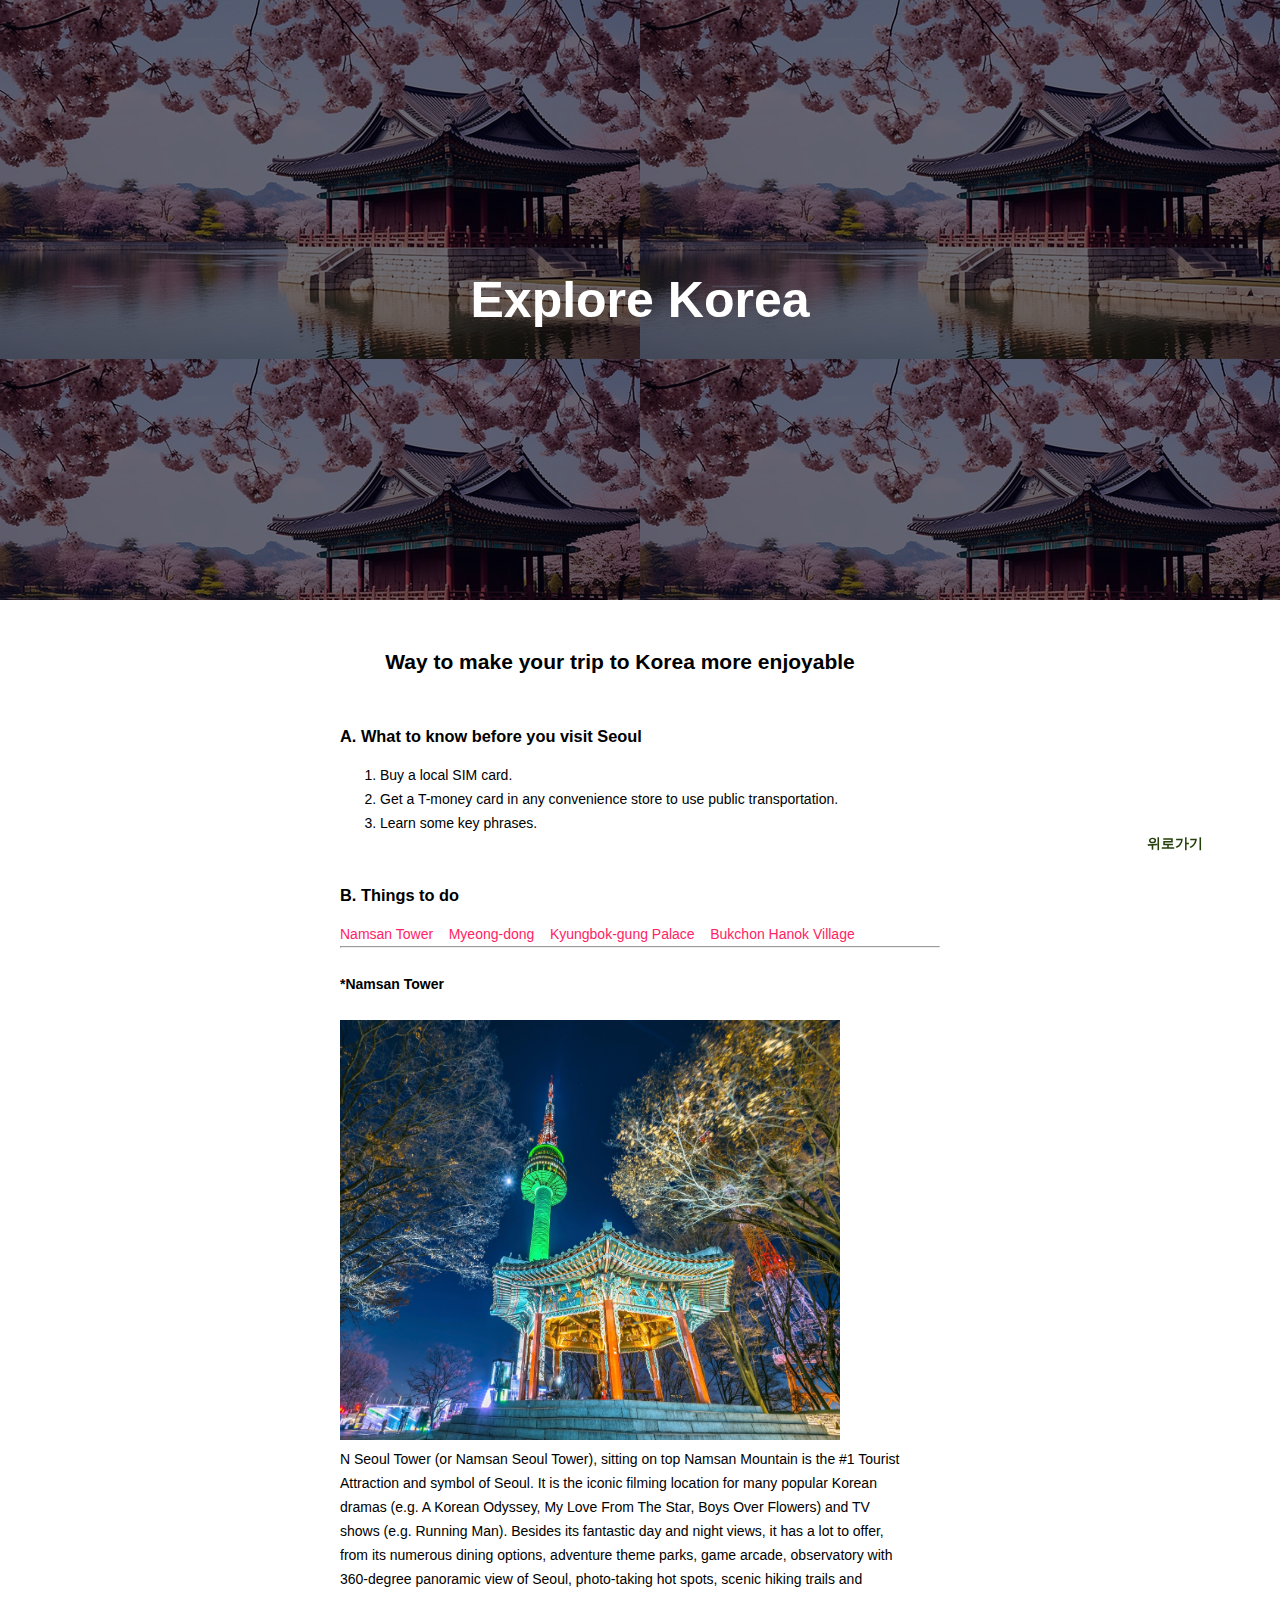
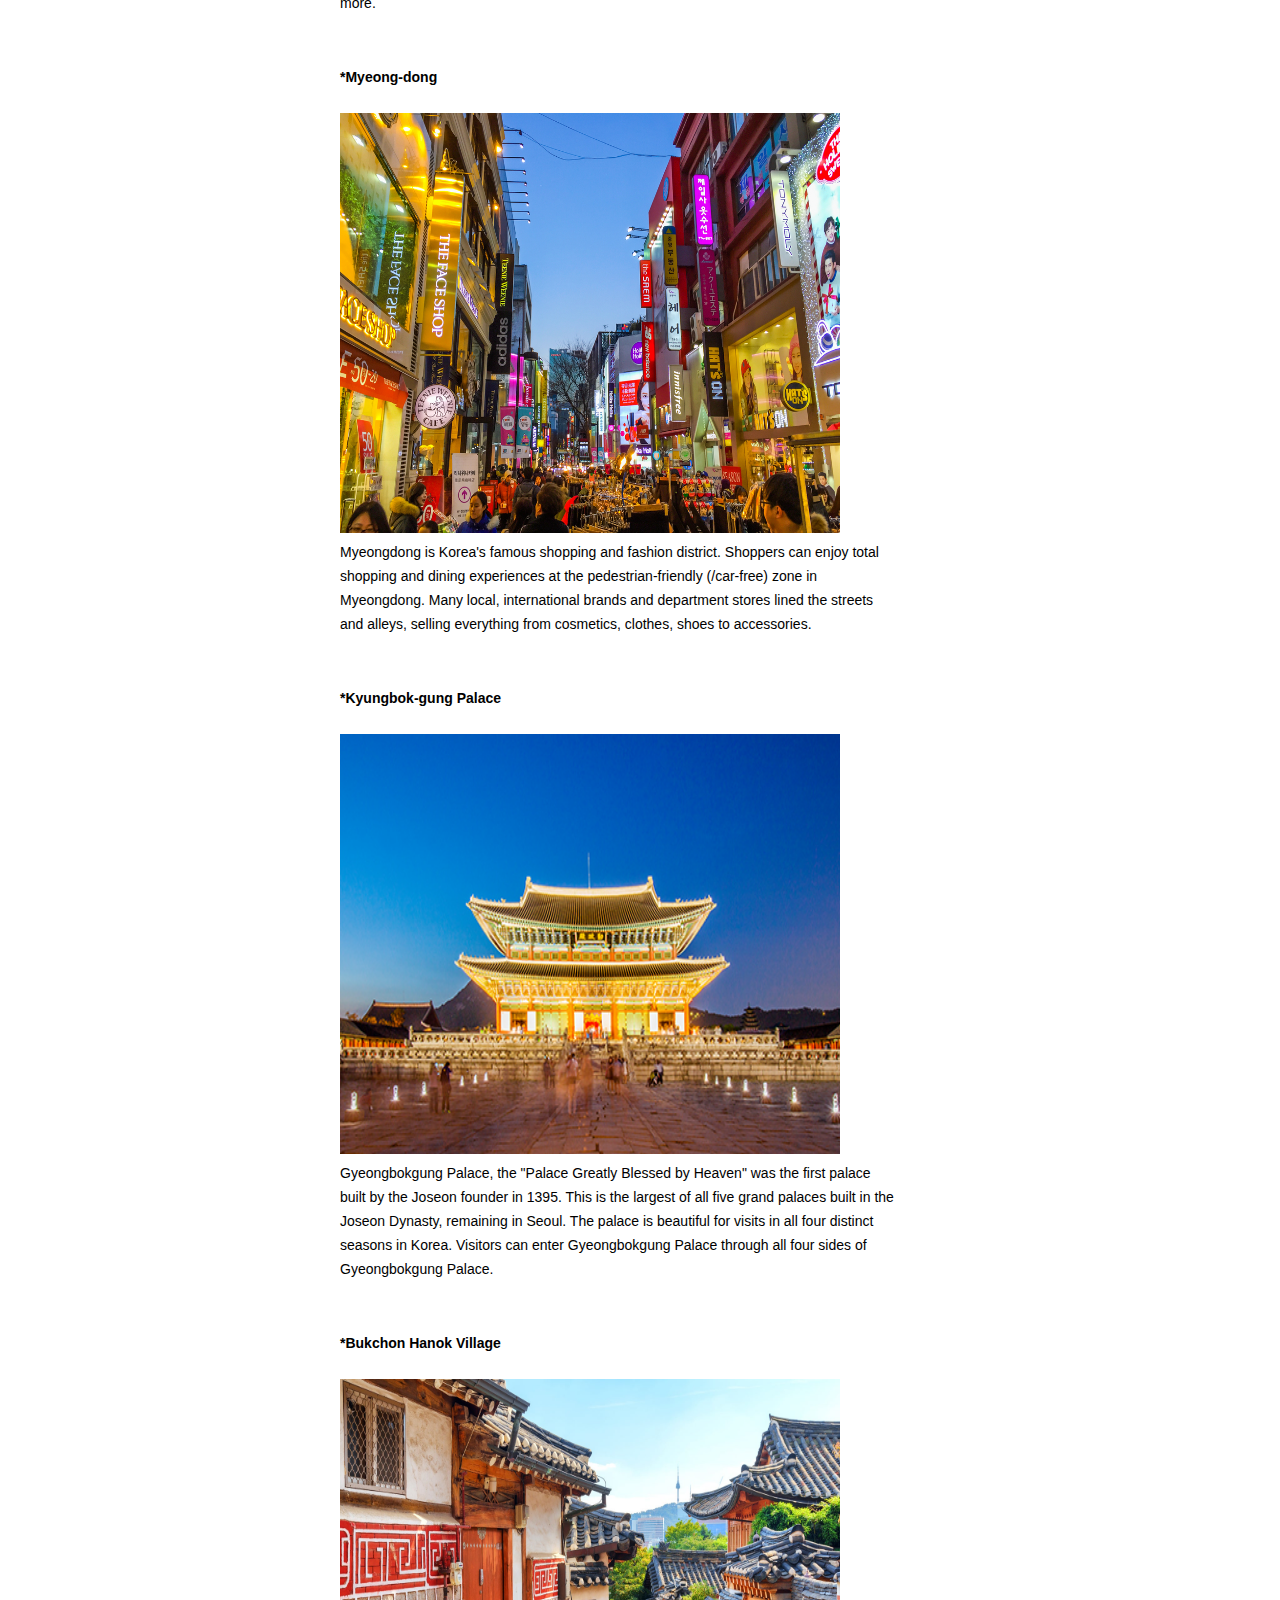
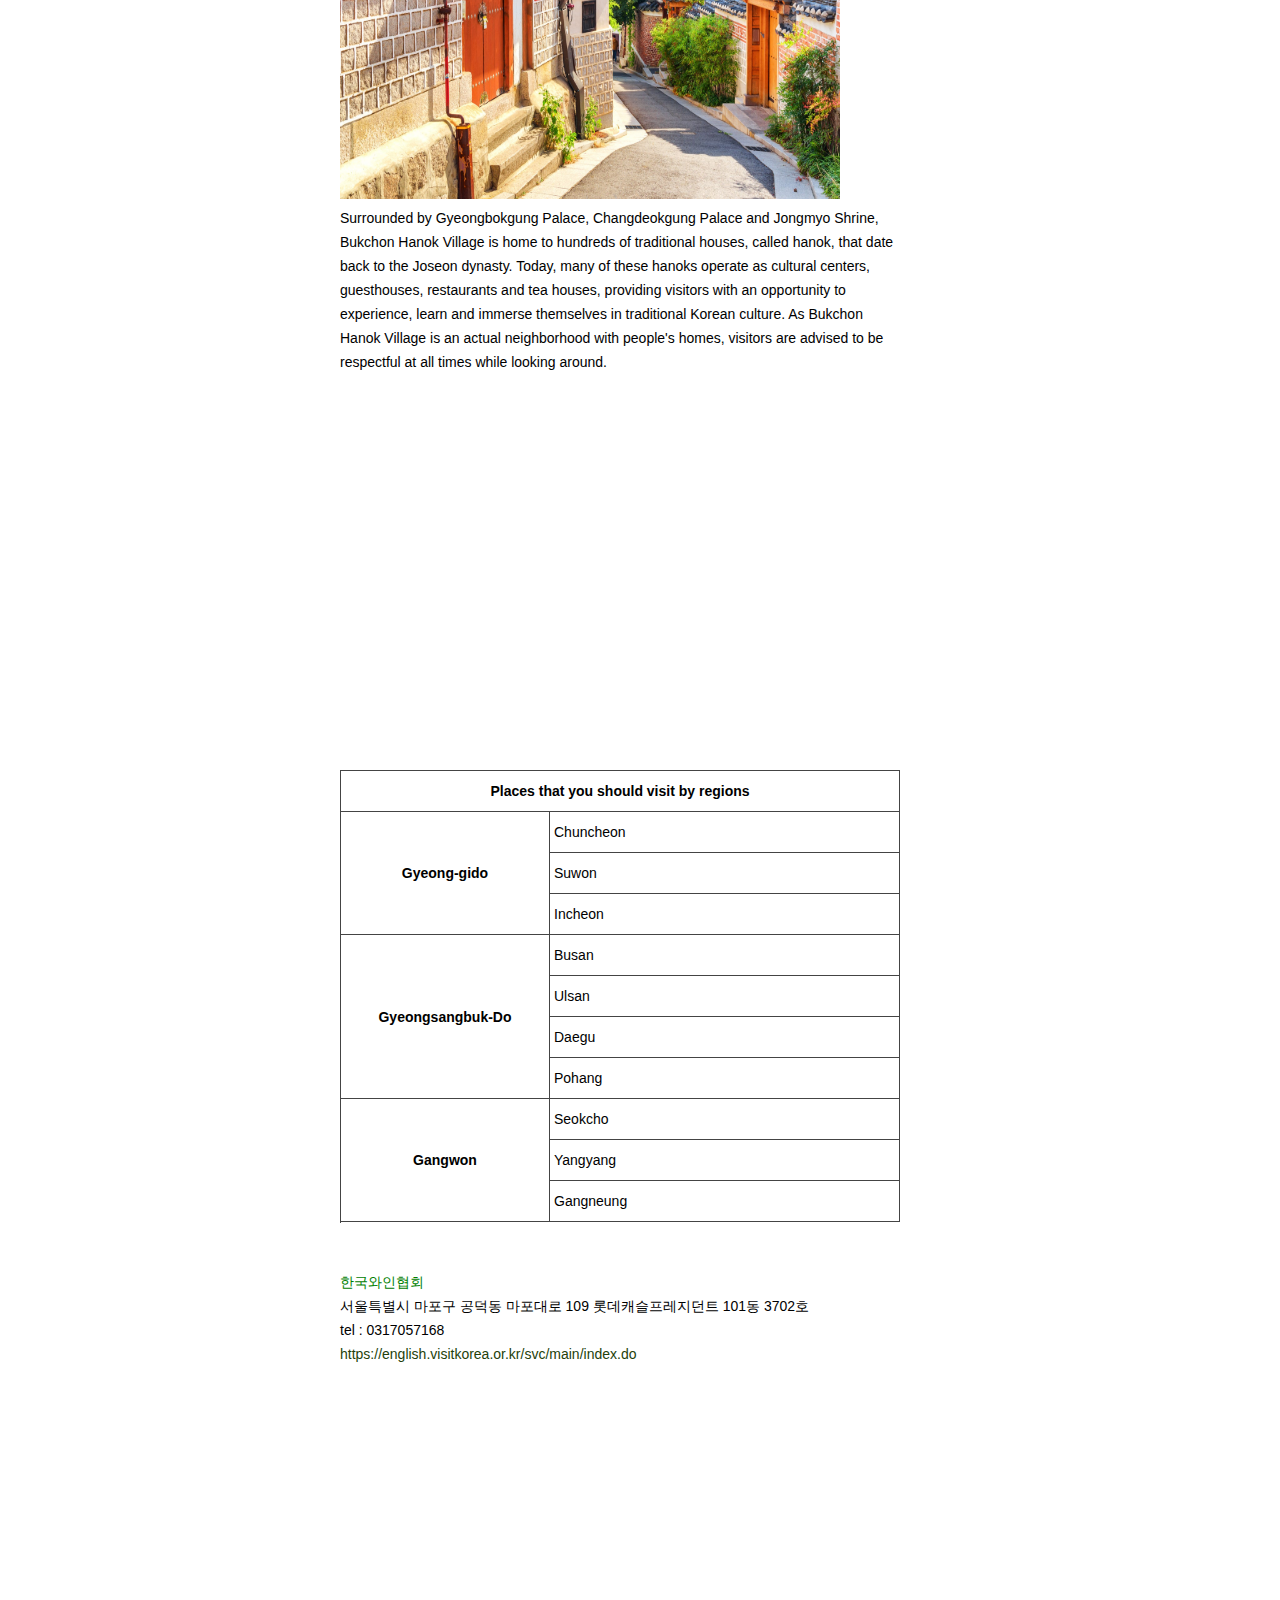
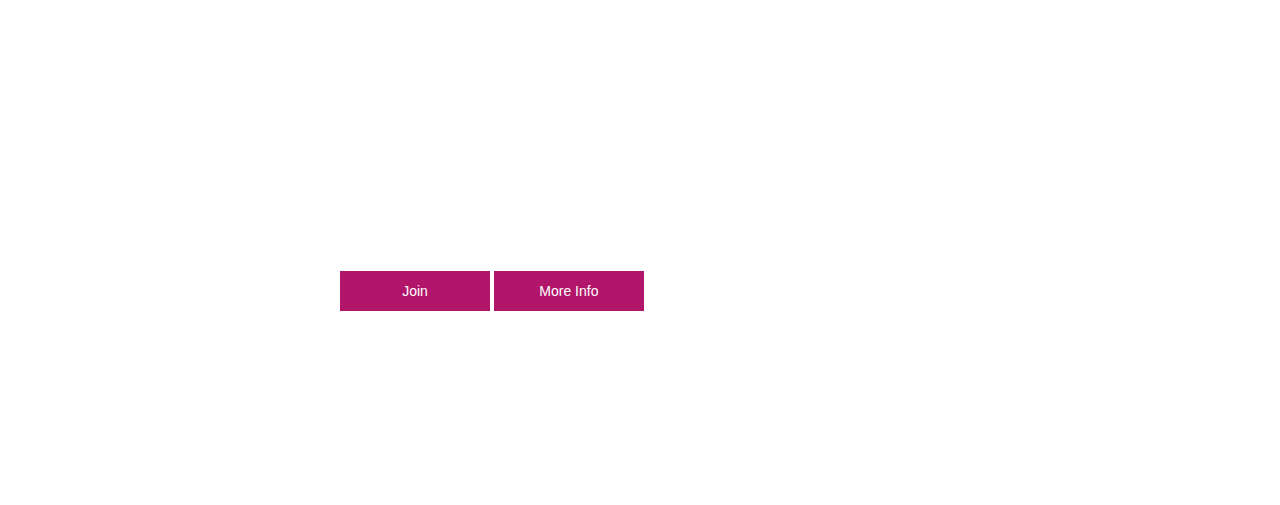
<file: sub1/sub1.html>
<!DOCTYPE html>
<html lang="kr">
<head>
    <meta charset="UTF-8">
    <meta name="viewport" content="width=device-width, initial-scale=1.0">
    <title>와인</title>
</head>
<link rel="stylesheet" href="css/style.css">
    <style>
        body{
                font-family: Verdana, Geneva, Tahoma, sans-serif;
                font-size: 14px;
                color: black;
            }
        .bg{
                background-image: url("image/por.jpg");
                width: 100%;
                height: 600px;
            margin-bottom: 50px;}   
        h1{
            font-size: 50px;
            text-align: center;
            color: #fff;
            height: 600px;
            line-height: 600px;
            background-color:rgba(5, 3, 18, 0.591);
        }
        .wrap{
            width: 600px;
            margin: auto;
        }
        h2, h3{
            margin-bottom: 15px;
        }
        ol>li{
            margin-left: 40px;
        }
        a{
            text-decoration: none;
            color: #243f0a;
        }
        a:hover{
            text-decoration: underline;
            color: blueviolet;
        }
        
        table{
                width: 560px;
                border-collapse: collapse ;
                border: #444 1px solid;
            }
        td, th{
            border:#444 1px solid;
            padding: 8px 4px;
        }
        th{
            width: 200px;
        }
        .btn2 a{
            width: 150px;
            height: 40px;
            line-height: 40px;
            background-color: rgb(177, 22, 107);
            color: #fff;
            text-align: center;
            display: inline-block;


        }
        .btn2 a:hover{
            background-color: brown;

        }
        .top{
            position: fixed;
            bottom: 5vh;
            right: 6vw;
        }
        p{
            width: 560px;
            margin-bottom: 50px;
        }
    </style>

    
    <body>
        <div class="bg">
            <h1>Explore Korea</h1>
        

        </div>
         <div class="wrap">
         <h2><p style=text-align:center>Way to make your trip to Korea more enjoyable</h2>

         <h3>A. What to know before you visit Seoul</h3>
         <ol>
            <li>Buy a local SIM card.</li>
            <li>Get a T-money card in any convenience store to use public transportation.</li>
            <li>Learn some key phrases.</li>
        </ol><br><br>
        

    <h3>B. Things to do</h3>
    <a style=color:rgb(255,35,101); href="#exit1">Namsan Tower</a>&nbsp;&nbsp;&nbsp;  
    <a style=color:rgb(255,35,101); href="#exit2">Myeong-dong</a>&nbsp;&nbsp;&nbsp;   
    <a style=color:rgb(255,35,101); href="#exit3">Kyungbok-gung Palace</a>&nbsp;&nbsp;&nbsp; 
    <a style=color:rgb(255,35,101); href="#exit4">Bukchon Hanok Village</a>
    <br>
    <hr>
    <br>


    <h4 id= "exit1">*Namsan Tower</h4><br>
    <img src="image/nam.jpg" width="500" height="420">
    <p>N Seoul Tower (or Namsan Seoul Tower), sitting on top Namsan Mountain is the #1 Tourist Attraction and symbol of Seoul.
        It is the iconic filming location for many popular Korean dramas (e.g. A Korean Odyssey, My Love From The Star, Boys Over Flowers) and TV shows (e.g. Running Man).
        Besides its fantastic day and night views, it has a lot to offer, from its numerous dining options, adventure theme parks, game arcade, observatory with 360-degree panoramic view of Seoul, photo-taking hot spots, scenic hiking trails and more.
    </p>

        <h4 id= "exit2">*Myeong-dong</h4> <br>
        <img src="image/myeo.jpg" width="500" height="420">
    <p>Myeongdong is Korea's famous shopping and fashion district. Shoppers can enjoy total shopping and dining experiences at the pedestrian-friendly (/car-free) zone in Myeongdong. 
        Many local, international brands and department stores lined the streets and alleys, selling everything from cosmetics, clothes, shoes to accessories.
    </p>

        <h4 id= "exit3">*Kyungbok-gung Palace</h4><br>
        <img src="image/kyun.jpg" width="500" height="420">
    <p>Gyeongbokgung Palace, the "Palace Greatly Blessed by Heaven" was the first palace built by the Joseon founder in 1395.
        This is the largest of all five grand palaces built in the Joseon Dynasty, remaining in Seoul. The palace is beautiful for visits in all four distinct seasons in Korea.
        Visitors can enter Gyeongbokgung Palace through all four sides of Gyeongbokgung Palace.
        </p>

        <h4 id= "exit4">*Bukchon Hanok Village</h4><br>
        <img src="image/bu.jpg" width="500" height="420">
    <p>Surrounded by Gyeongbokgung Palace, Changdeokgung Palace and Jongmyo Shrine, Bukchon Hanok Village is home to hundreds of traditional houses, called hanok, that date back to the Joseon dynasty.
        Today, many of these hanoks operate as cultural centers, guesthouses, restaurants and tea houses, providing visitors with an opportunity to experience, learn and immerse themselves in traditional Korean culture. 
        As Bukchon Hanok Village is an actual neighborhood with people's homes, visitors are advised to be respectful at all times while looking around.
        </p>

        <iframe width="560" height="315" src="https://www.youtube.com/embed/zc5mw7h6sdU?si=6CqW1LzM6F_omDQ7" title="YouTube video player" frameborder="0" allow="accelerometer; autoplay; clipboard-write; encrypted-media; gyroscope; picture-in-picture; web-share" allowfullscreen></iframe> <br><br>

    

        <table>
            <tr>
                <th colspan="2"> Places that you should visit by regions</th>
            </tr>
            <tr>
                <th rowspan="3">Gyeong-gido</th>
                <td>Chuncheon</td></tr>
            <tr><td>Suwon</td></tr>
            <tr><td>Incheon</td></tr>
            <tr>
                <th rowspan="4">Gyeongsangbuk-Do</th>
                <td>Busan</td>
            </tr>
            <tr><td>Ulsan</td></tr>
            <tr><td>Daegu</td></tr>
            <tr><td>Pohang</td></tr>
            <tr>
        
                <tr>
                    <th rowspan="5">Gangwon</th>
                    <td>Seokcho</td>
                </tr>
                <tr><td>Yangyang</td></tr>
                <tr><td>Gangneung</td></tr>
                <tr>
        
        
        </table>
        <br/><br/>
        <div><a style=color:green; href ="https://english.visitkorea.or.kr/svc/sub/subPlan.do?menuSn=10"
        target="_blank">한국와인협회</a></div>
        <div>서울특별시 마포구 공덕동 마포대로 109 롯데캐슬프레지던트 101동 3702호<br>
            tel : 0317057168 <br>
            <a href="https://english.visitkorea.or.kr/svc/main/index.do" target="_blank">https://english.visitkorea.or.kr/svc/main/index.do</a>

        </div>
        <br>
        
        <div><iframe src="https://www.google.com/maps/embed?pb=!1m18!1m12!1m3!1d3163.444093960793!2d126.950717!3d37.5445996!2m3!1f0!2f0!3f0!3m2!1i1024!2i768!4f13.1!3m3!1m2!1s0x357ca28cf4f6b223%3A0x3c26df992c3ae269!2sVIP%20TRAVEL%20-%20DMZ%20Tours%20Seoul%20Korea!5e0!3m2!1sko!2skr!4v1697540146496!5m2!1sko!2skr" width="600" height="450" style="border:0;" allowfullscreen="" loading="lazy" referrerpolicy="no-referrer-when-downgrade"></iframe>
        </div><br>

        <div class="btn2"> 
            <a href="sub1_member.html" target="_blank">Join</a>
            <a href="sub2_poll.html"  target="_blank">More Info</a></div> <br><br><br>
        </div>
        <br><br><br>

        <div class="top"><b><a href="#top">위로가기</div></b></a>
        
    

   

    
    </p>
</div>
</body>

</html>
</file>
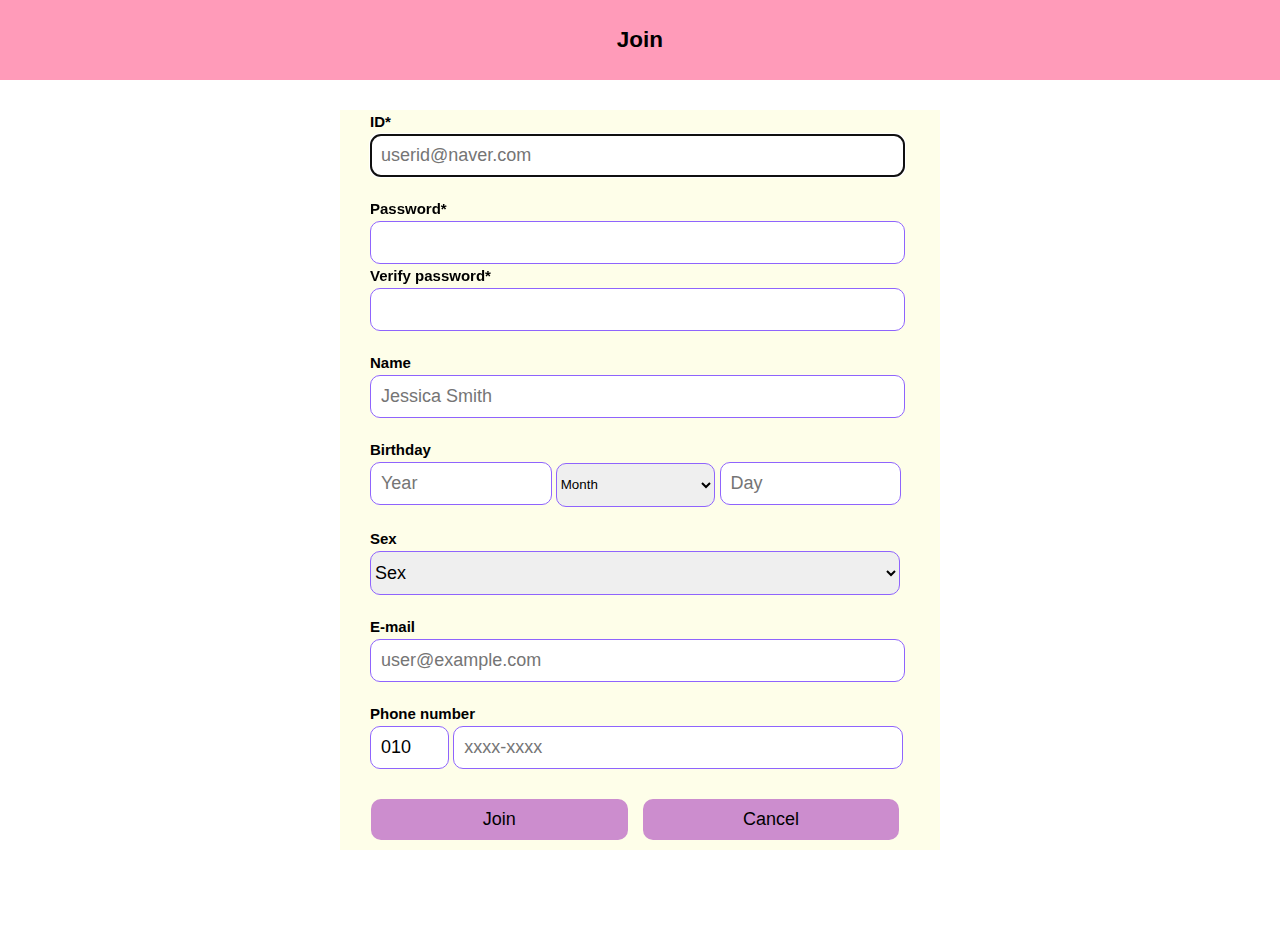
<file: sub1/sub1_member.html>
<!DOCTYPE html>
<html lang="ko">
<head>
    <meta charset="UTF-8">
    <meta http-equiv="X-UA-Compatible" content="IE=edge">
    <meta name="viewport" content="width=device-width, initial-scale=1.0">
    <link rel="stylesheet" href="css/style.css">
    <style>
        .container{
            width: 600px;
            height: auto; 
            margin: 20px auto; 
            background-color: rgba(253, 253, 215, 0.546);
            margin-bottom: 100px;    
        }

        .item{
            margin: 20px 0 20px 30px;
        }

        label{
            font-weight: bold;
            display: block;
        }
        input{
            width: 90%;
            font-size: 1.2em;
            padding: 10px;
            border: 0.5px solid rgb(143, 100, 253);
            border-radius: 10px;
        }

        .b{
            width: 28%;
        }
        #bday{
            height: 44px;
            border-radius: 10px;
            border: 0.5px solid rgb(143, 100, 253);
        }
        #gender{
            width: 93%;
            height: 44px;
            font-size: 1.2em;
            border: 0.5px solid rgb(143, 100, 253);
            border-radius: 10px;
        }
    </style>
    <title>Join</title>
</head>
<body>
    <div class="wrap">
        <header>
            <h2>Join</h2>
        </header>
        
        <main>
            <div class="container">
                <form action="">
                    <div class="item">
                        <label for="userid">ID*</label>                        
                        <input type="text" id="userid" placeholder="userid@naver.com"  name="" required autofocus> 
                    </div>

                    <div class="item">
                        <label for="userpw1">Password*</label>
                        <input type="password" id="userpw1" name="" required>
                        <label for="userpw2">Verify password*</label>
                        <input type="password" id="userpw2" name="" required>
                    </div>

                    <div class="item">
                        <label for="username">Name</label>
                        <input type="text" id="username" placeholder="Jessica Smith"  name=""  >
                    </div>

                    <div class="item">
                        <label for="birthday">Birthday</label>
                        <input type="number" class="b" name="" id="birthday" minlength="4" maxlength="4" placeholder="Year">
                        <select class="b" id="bday">
                            <option value="월">Month</option>
                            <option value="1">1</option>
                            <option value="2">2</option>
                            <option value="3">3</option>
                            <option value="4">4</option>
                            <option value="5">5</option>
                            <option value="6">6</option>
                            <option value="7">7</option>
                            <option value="8">8</option>
                            <option value="9">9</option>
                            <option value="10">10</option>
                            <option value="11">11</option>
                            <option value="12">12</option>
                        </select>
                        <input type="number" class="b" name="" min="1" max="31" placeholder="Day">
                    </div>

                    <div class="item">
                        <label>Sex</label>
                        <select id="gender">
                            <option value="Sex">Sex</option>
                            <option value="Male">Male</option>
                            <option value="Female">Female</option>
                            <option value="Other">Other</option>
                        </select>
                    </div>

                    <div class="item">
                        <label for="useremail">E-mail</label>
                        <input type="eamil" name="" id="usereamil" placeholder="user@example.com">
                    </div>

                    <div class="item">
                        <label for="usertel">Phone number</label>
                        <input type="text" name="" value="010" style="width:10%;">
                        <input type="tel" name="" id="usertel" placeholder="xxxx-xxxx" style="width:75%;">
                    </div>

                    <div class="item">
                        <input type="submit" class="btn" value="Join">
                        <input type="reset" class="btn" value="Cancel">
                    </div>
                </form>
            </div>
        </main>
    </div>
</body>
</html>
</file>
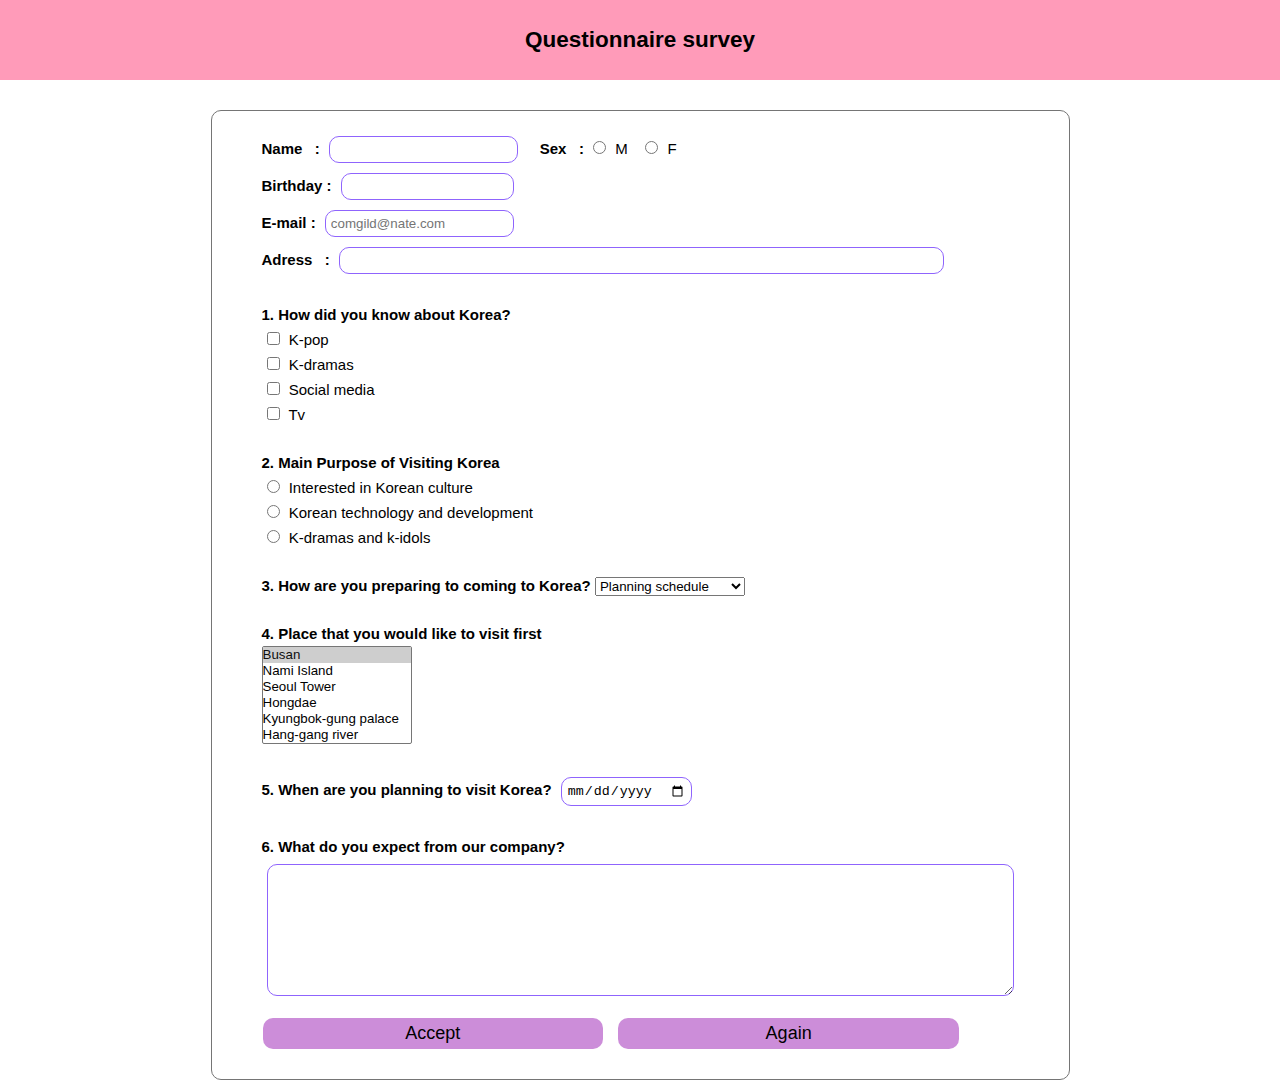
<file: sub1/sub2_poll.html>
<!doctype html>
<html>
<head>
    <title> 폼 만들기_설문조사 </title>
    <link rel="stylesheet" href="css/style.css">
    <style>
       
       fieldset{
            width: 600px;
            margin: auto;
            border: 1px solid #757575;
            background: #fff;
            border-radius: 10px;
            padding: 20px 50px;
        }
        
        input, textarea{
            padding: 5px;
            margin: 5px;
            border: 0.5px solid rgb(143, 100, 253);
            border-radius: 10px;
        }
        select{ width: 150px;}

        label{
            font-weight: 800;
        }

        
    </style>
</head>
<body>
    <div class="wrap">
        <header>
            <h2>Questionnaire survey</h2>
        </header>

        <main>
            <form name="설문" action="">
                <fieldset>
                    <label for="">Name &nbsp;  : </label>
                    <input type=“text” size=20>

                    &nbsp;&nbsp; <label for="">Sex &nbsp;  : </label>
                    <input type=radio name=sex value=male> M&nbsp;&nbsp; <input type=radio name=sex value=female> F<br>

                    <label for="">Birthday : </label>
                    <input type=“text” size=18><br>

                    <label for="">E-mail : </label>
                    <input type=email placeholder=comgild@nate.com required><br>

                    <label for="">Adress &nbsp;  : </label>
                    <input type=“text” size=72> <br><br>

                    <label for="">1. How did you know about Korea?</label><br>
                    <input type=checkbox name=hobby1 value=v1> K-pop <br>
                    <input type=checkbox name=hobby2 value=v2> K-dramas <br>
                    <input type=checkbox name=hobby3 value=v3> Social media <br>
                    <input type=checkbox name=hobby4 value=v4> Tv <br><br>
                    

                    <label for="">2. Main Purpose of Visiting Korea</label><br>
                    <input type=radio name=alcohol value=v1> Interested in Korean culture <br>
                    <input type=radio name=alcohol value=v2> Korean technology and development <br>
                    <input type=radio name=alcohol value=v3> K-dramas and k-idols <br><br> 

                    <label for="">3. How are you preparing to coming to Korea?</label>
                    <select name="hobby" size=1>
                        <option>Saving money</option>
                        <option>Learning Korean</option>
                        <option selected>Planning schedule</option>
                        <option>Looking for plane ticket</option>
                        <option>기타</option>
                    </select><br><br>

                    <label for="">4. Place that you would like to visit first</label><br>
                    <select name="interest" size=6 multiple>
                        <option value="1" selected>Busan</option>
                        <option value="2">Nami Island</option>
                        <option value="3">Seoul Tower</option>
                        <option value="4">Hongdae</option>
                        <option value="5">Kyungbok-gung palace</option>
                        <option value="6">Hang-gang river</option>
                    </select><br><br>

                    <label for="">5. When are you planning to visit Korea?</label>
                    <input type="date"><br><br>

                    <label for="">6. What do you expect from our company?</label><br>
                    <textarea name="introduction" cols=90 rows=8></textarea><br>

                    <input type=submit value="Accept" class="btn" > 
                    <input type=reset value="Again" class="btn" > 
                </fieldset>
            </form>
        </main>
    </div>
</body>
</html>
</file>
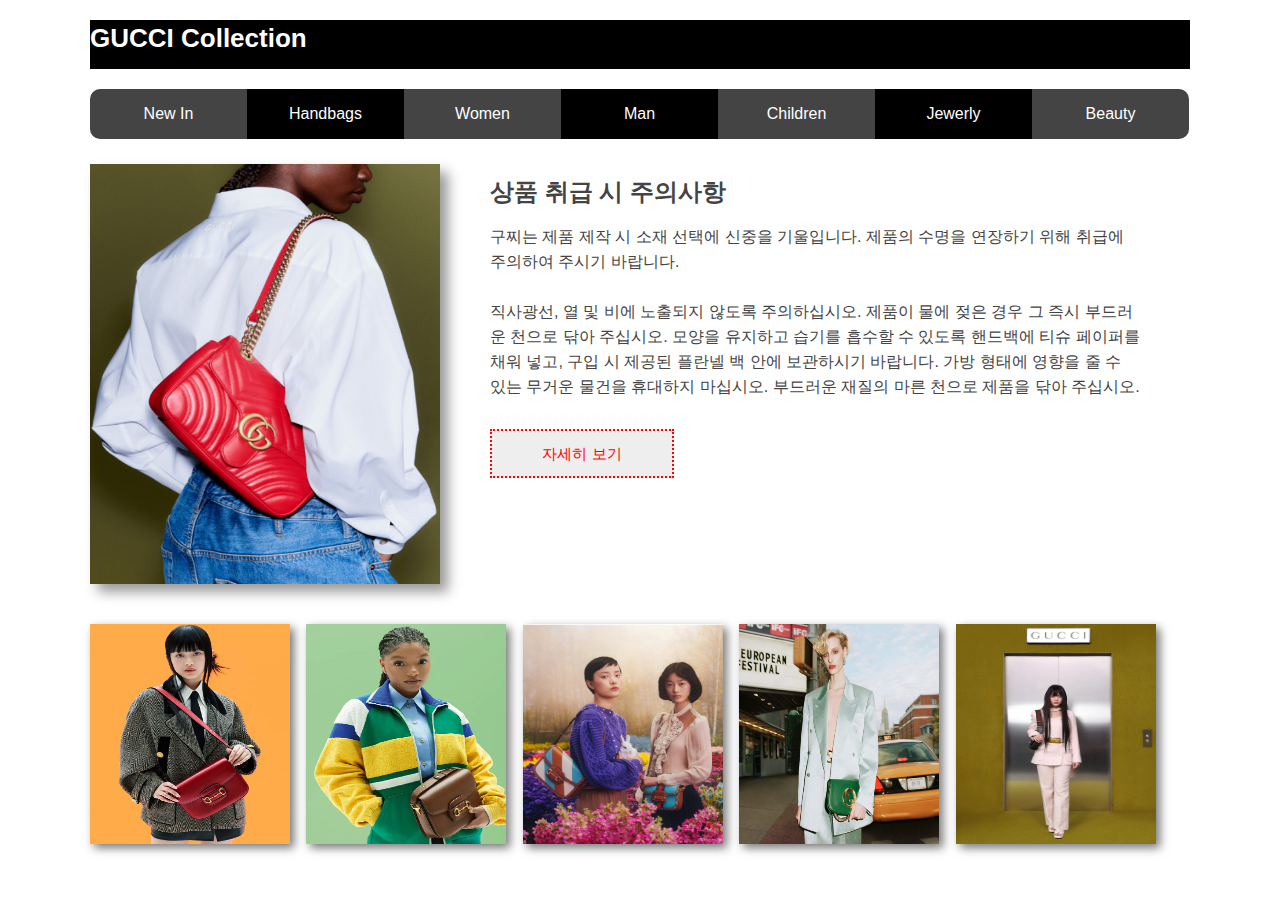
<file: sub2/sub2.html>
<!DOCTYPE html>
<html lang="ko">
<head>
    <meta charset="UTF-8">
    <meta http-equiv="X-UA-Compatible" content="IE=edge">
    <meta name="viewport" content="width=device-width, initial-scale=1.0">
    <title>Document</title>
    <link rel="stylesheet" href="css/style.css">
    <link href="https://fonts.googleapis.com/css2?family=Nanum+Gothic:wght@400;800&display=swap" rel="stylesheet">

</head>
<body>
    <div class="wrap">
        <h1>GUCCI Collection</h1>

        <div class="nav">
            <ul>
                <li><a href="">New In</a></li>
                <li><a href="">Handbags</a></li>
                <li><a href="">Women</a></li>
                <li><a href="">Man</a></li>
                <li><a href="">Children</a></li>
                <li><a href="">Jewerly</a></li>
                <li><a href="">Beauty</a></li>
            </ul>
        </div>
        <br>
        <div class="cont">
            <div class="photo1">
                <div><img src="image/ca.jpg" width="350px" height="420px" alt="큰이미지"
            tittle="큰이미지"></div>
        </div>

            <div class="txt">
                <h2>상품 취급 시 주의사항</h2>
                <p>구찌는 제품 제작 시 소재 선택에 신중을 기울입니다. 제품의 수명을 연장하기 위해 취급에 주의하여 주시기 바랍니다.<br><br>
                    
                    직사광선, 열 및 비에 노출되지 않도록 주의하십시오. 제품이 물에 젖은 경우 그 즉시 부드러운 천으로 닦아 주십시오.
                    모양을 유지하고 습기를 흡수할 수 있도록 핸드백에 티슈 페이퍼를 채워 넣고, 구입 시 제공된 플란넬 백 안에 보관하시기 바랍니다.
                    가방 형태에 영향을 줄 수 있는 무거운 물건을 휴대하지 마십시오.
                    부드러운 재질의 마른 천으로 제품을 닦아 주십시오.</p>
                    <div class="btn">자세히 보기</div>
            </div>
        </div>
        
        <div class="photo2">
            <div><img src="image/t1.png" alt=""></div>
            <div><img src="image/t2.png" alt=""></div>
            <div><img src="image/t3.jpg" alt=""></div>
            <div><img src="image/t4.jpg" alt=""></div>
            <div><img src="image/t5.jpg" alt=""></div>
     
        </div>
        

    </div>
</body>
</html>
</file>
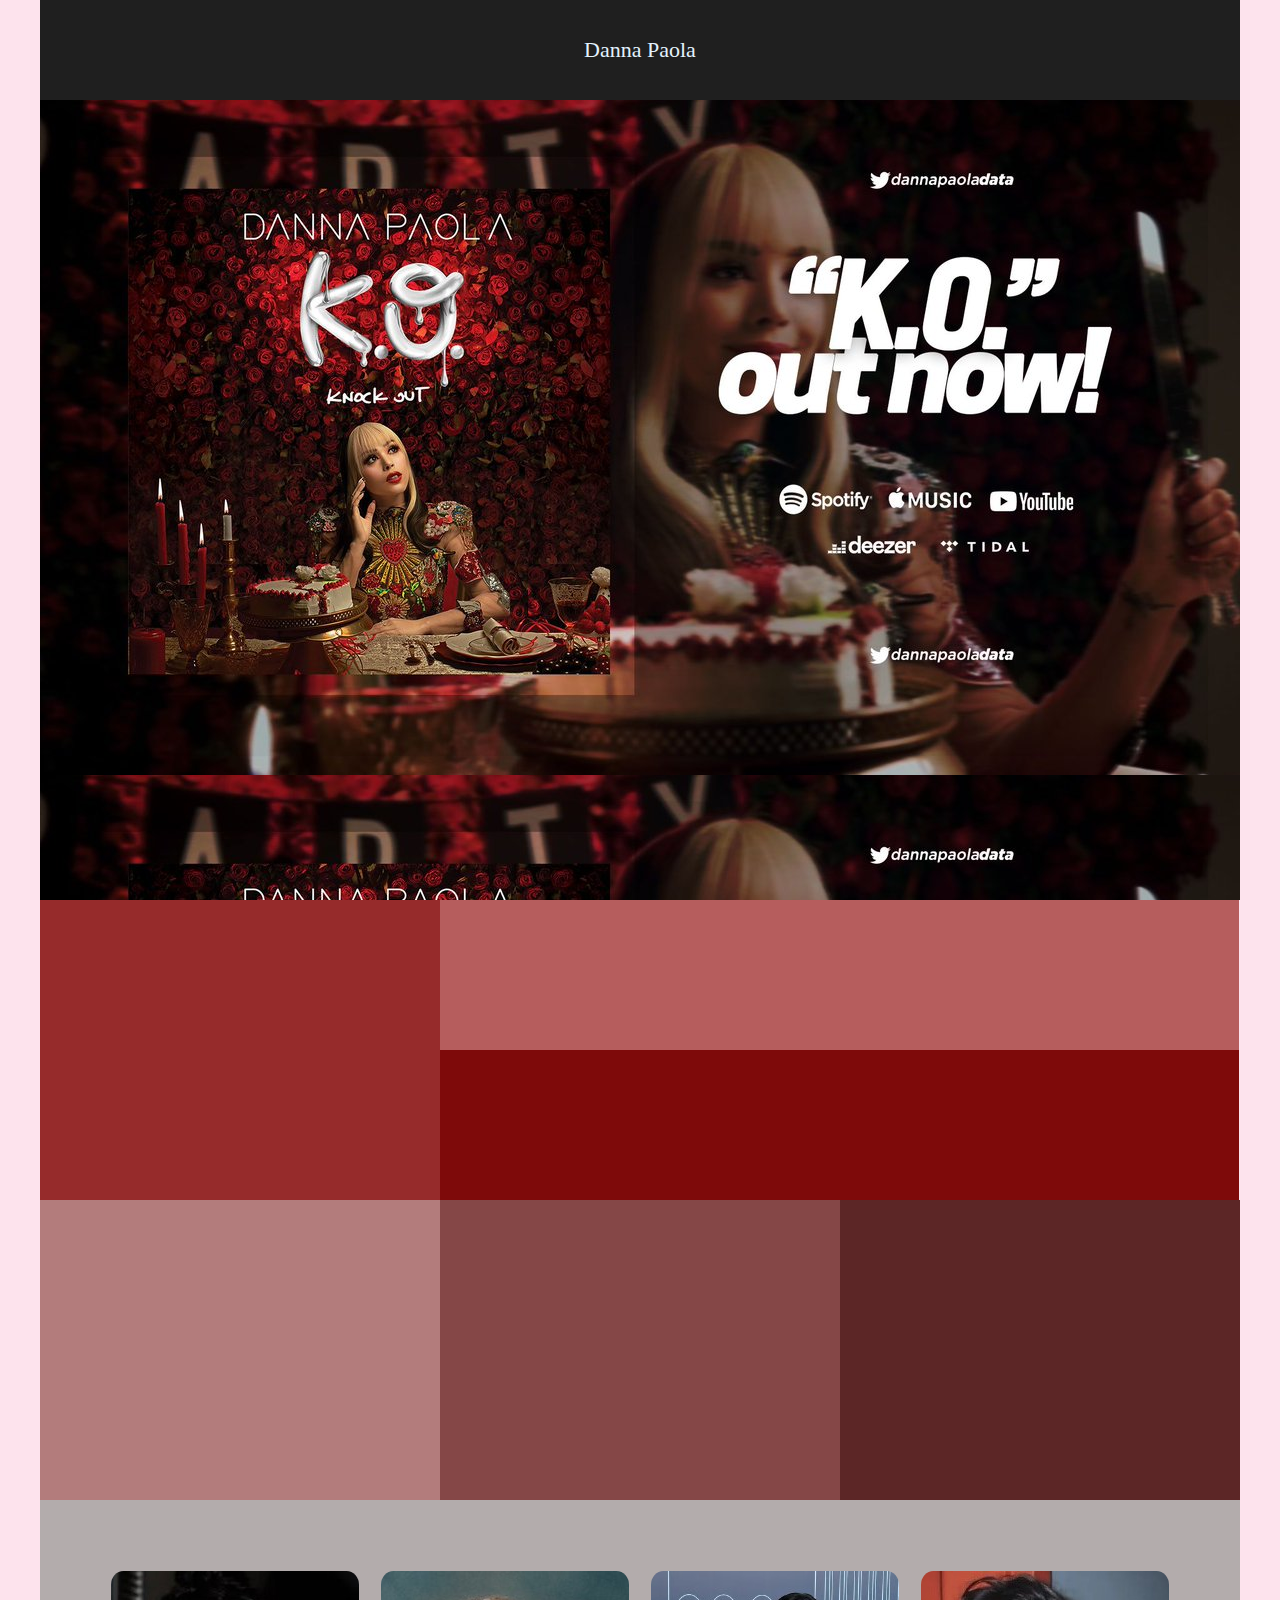
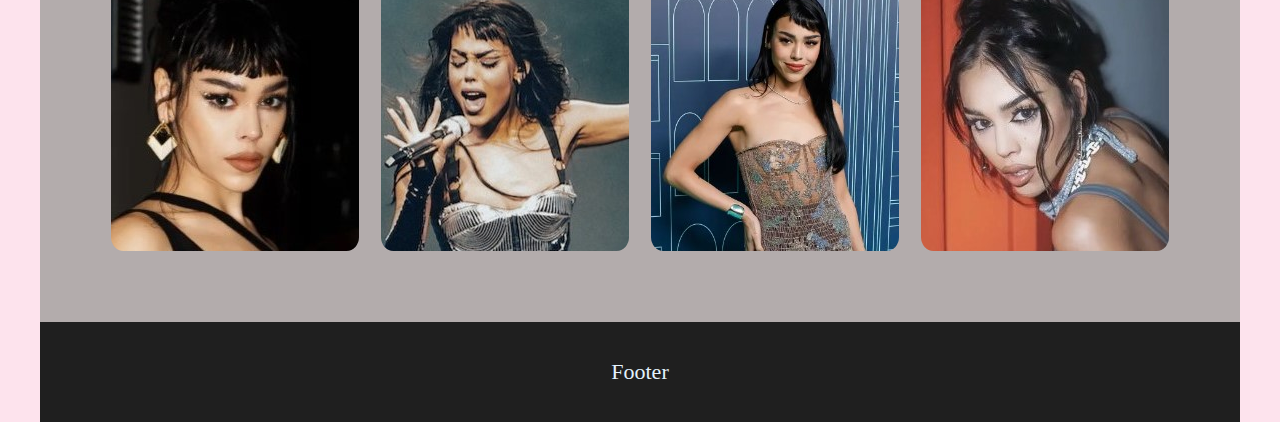
<file: sub4/sub4.html>
<!DOCTYPE html>
<html lang="ko">
<head>
    <meta charset="UTF-8">
    <title>Layout</title>
    <style>
       
    </style>
    <link rel="stylesheet" href="common.css">

</head>
<body>
    <div id="wrap">
        <header id="header"> Danna Paola</header>
        <section id="img1"></section>

        <section id="content1">
            <nav class="nav"></nav>
            <article class="article_right1"></article>
            <article class="article_right2"></article>
        </section>

        <section id="content2">
            <article class="article_box1"></article>
            <article class="article_box2"></article>
            <article class="article_box3"></article>
        </section>

        <section id="content3">
            <article class="article_square1"></article>
            <article class="article_square2"></article>
            <article class="article_square3"></article>
            <article class="article_square4"></article>
        </section>
        
        <footer id="footer">Footer</footer>
    </div>
</body>
</html>
</file>
<file: sub1/css/style.css>
*{
    padding: 0;
    margin: 0;
}

body{
    font-family:'나눔고딕',Georgia,sans-serif; 
    color:#000000; 
    font-size:15px; 
    line-height:18pt;
} 

header{
    width: 100vw;
    height: 80px;
    background-color: rgb(255, 155, 185);
    margin-bottom: 30px;
}

header h2{
    text-align: center;
    line-height: 80px;
}


.btn{
    width: 45%;
    background-color: rgba(153, 28, 179, 0.5);
    margin: 10px ;
    margin-left: 1px;
    font-size: 1.2em;
    border: 0;
}
.btn:hover{
    font-weight: bold;
    color: white;
    background-color: rgb(38, 11, 63);
}
</file>
<file: sub2/css/style.css>
*{margin: 0; padding: 0;}

li{list-style: none;}
a{text-decoration: none;}

body{
    font-family: 'Nanum Gothic', sans-serif;
    font-family: 'Noto Sans KR', sans-serif;
    color: #4444; 
    line-height: 25px; color: #444;}
.wrap{
    width: 1100px;
    margin: 20px auto;
}
h1{
    font-size: 26px;
    height: 40px;
    color: rgb(255, 255, 255);
    border-bottom: 3px solid #000;
    border-top: 6px solid #000;
    margin-bottom: 20px;
    background-color: black;
}

.nav{position:relative; height: 50px; margin: bottom 40px; }
    li{
        float: left;
        width: 157px;
        height: 50px;
        text-align: center;
        line-height: 50px;
        background-color: #444;
    }

    li:nth-child(2n){background-color: #000;}

    li a{
        color: #fff;
        width: 157px;
        height: 50px;
        display: block;
        transition: all 0.4s;
    }
  
    
    li a:hover{background-color: red;}
    li:first-child{border-radius: 10px 0 0 10px;}
    li:last-child{border-radius: 0 10px 10px 0;}

    .cont{
        position:relative;
        width: 1100px;
        height: 450px;
    }

         .photo1 > div{
            position: absolute;
            width: 350px; height: 420px;
            box-shadow: 8px 8px 12px #999;
            overflow: hidden;
        }
        .photo1>img{width: 350px; height: 420px; }
        .photo1 img:hover{transform:scale(1.2, 1.2); transition: all 0.4s;}

        .txt{position: absolute;
            width: 650px; height: 310px;
            left: 400px; top:15px;
        }
        h2{margin-bottom: 20px;}

        .btn{
            width: 180px;
            height:45px;
            border: 2px dotted red;
            background-color: #eee;
            color: red;
            text-align: center;
            line-height: 45px; 
            font-size: 15px;
            margin-top: 30px;
         }
         .btn:hover{background-color: red;
            color: #fff;
            transition: all 0.4s;   
        }

        .photo2{position: relative; top: 10px}
             .photo2 div{display: inline-block; width: 200px; height: 220px;
            box-shadow: 4px 4px 9px #777; margin-right: 12px; overflow: hidden;}
            .photo2 img{width: 200px; height: 220px;}
            .photo2 img:hover{transform:scale(1.5, 1.5); transition: all 0.4s; }
</file>
<file: sub4/common.css>
* {margin: 0; padding: 0;}
body {background-color: #fde3ed;}
#wrap{width: 1200px; margin: 0 auto; overflow: hidden;}
        
    #header,#footer {width: 100%; height: 100px; background-color: #1f1f1f; color: #e3f2fd; text-align: center; font-size: 22px; line-height: 100px;}
    #img1 {width: 100vw; height: 800px; background: url('img/mainslide1.jpg');}
   

    #content1 {width: 100%; overflow: hidden;}
        #content1 .nav {float: left; width: 33.3333%; height: 300px; background-color: #962b2b;}
        #content1 .article_right1 {float: left; width: 66.6%; height: 150px; background-color: #b65d5d;}
        #content1 .article_right2 {float: left; width: 66.6%; height: 150px; background-color: rgb(126, 10, 10);}

    #content2 {overflow: hidden;}
        #content2 .article_box1 {float: left; width: 33.3333%; height: 300px; background-color: #b37c7c;}        
        #content2 .article_box2 {float: left; width: 33.3333%; height: 300px; background-color: #854747;}
        #content2 .article_box3 {float: left; width: 33.3333%; height: 300px; background-color: #5c2626;}

    #content3 {overflow: hidden; padding: 5%; background-color: #b3acac;}
        #content3 .article_square1 {float: left; width: 23%; margin: 1%; height: 280px; border-radius: 5%;
        background: url('img/img1.jpg'); }
        #content3 .article_square2 {float: left; width: 23%; margin: 1%; height: 280px; border-radius: 5%;
        background: url('img/img2.jpg');}
        #content3 .article_square3 {float: left; width: 23%; margin: 1%; height: 280px; border-radius: 5%;
        background: url('img/img3.jpg');}
        #content3 .article_square4 {float: left; width: 23%; margin: 1%; height: 280px; border-radius: 5%;
         background: url('img/img4.jpg');;}

 

    @media (max-width: 1240px){
        #wrap {width: 100%;}
        #content2 .article_box1 {width: 50%;}
        #content2 .article_box2 {width: 50%;}
        #content2 .article_box3 {width: 50%;}
        #content3 .article_square1 {width: 31.333%;}
        #content3 .article_square2 {width: 31.333%;}
        #content3 .article_square3 {width: 31.333%;}
        #content3 .article_square4 {display: none;}
    }
    
    @media (max-width: 768px){
        #content2 .article_box1 {width: 100%;}
        #content2 .article_box2 {width: 100%;}
        #content2 .article_box3 {width: 100%;}
    }
   
    @media (max-width: 480px){
        #content1 .nav {width: 100%; height: 200px;}
        #content1 .article_right1 {width: 100%; height: 200px;}
        #content1 .article_right2 {width: 100%; height: 200px;}
        #content3 .article_square1 {width: 98%; border-radius: 5px;}
        #content3 .article_square2 {width: 98%; border-radius: 5px;}
        #content3 .article_square3 {width: 98%; border-radius: 5px;}
    }
</file>
